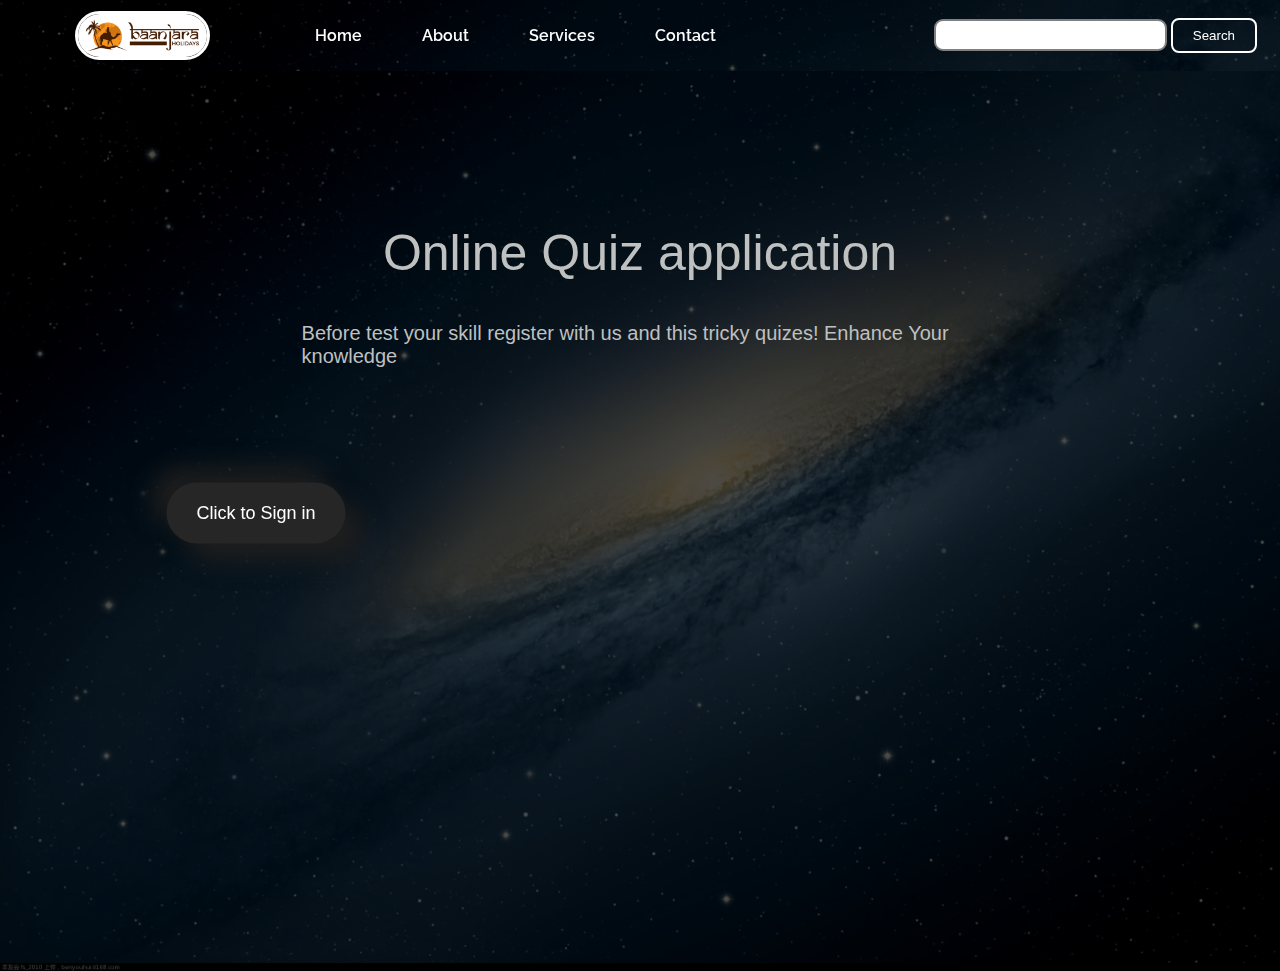
<file: index.html>
<!DOCTYPE html>
<html lang="en">

<head>
    <meta charset="UTF-8">
    <meta http-equiv="X-UA-Compatible" content="IE=edge">
    <meta name="viewport" content="width=device-width, initial-scale=1.0">
    <link rel="stylesheet" href="css/style_front.css">
    <link rel="stylesheet" href="css/popup.css">

    <title>Online Quiz System</title>
</head>

<body>
    <nav class="navbar background">
        <ul class="nav-list">
            <div class="logo"><img src="img/logo.png" alt="Durbin"></div>
            <li><a href="#home">Home</a></li>
            <li><a href="#about">About</a></li>
            <li><a href="#services">Services</a></li>
            <li><a href="#contact">Contact</a></li>

        </ul>
        <div class="rightNav">
            <input type="text" name="search" id="search">
            <button class="btn btn-sm">Search</button>
        </div>
        <!-- <div class="barger">
            <div class="line"></div>
            <div class="line"></div>
            <div class="line"></div>
        </div> -->

    </nav>

    <section class="background firstSection">
        <div class="box-main">
            <div class="firstHalf">
                <p class="text-big">Online Quiz application</p>
                <p class="text-small">Before test your skill register with us and this tricky quizes! Enhance Your
                    knowledge</p>
                <div class="buttions">
                    <!-- <button class="btn">Signup</button> -->
                    <div class="popup" id="popup-1">
                        <div class="content">
                         <div class="close-btn" onclick="togglePopup()">
                          ×</div>
                          
                     <h1>Sign in</h1> 
                       <div class="input-field"><input placeholder="Email" type="text" class="validate"></div>
                       <div class="input-field"><input placeholder="Password" type="password" class="validate"></div>
                         <button class="second-button"><a href="quiz.html" id="reg">Sign in</a></button>
                         <p>Don't have an account? <a href="register.html" id="reg">Register</a></p>
                           
                          
                        </div>
                       </div>
                       <button onclick="togglePopup()" class="first-button">Click to Sign in</button>
                </div>

            </div>
            <div class="secondHalf">

            </div>
        </div>

    </section>

    <script>
        function togglePopup() {
        document.getElementById("popup-1")
         .classList.toggle("active");
       }
       </script>

</body>

</html>
</file>
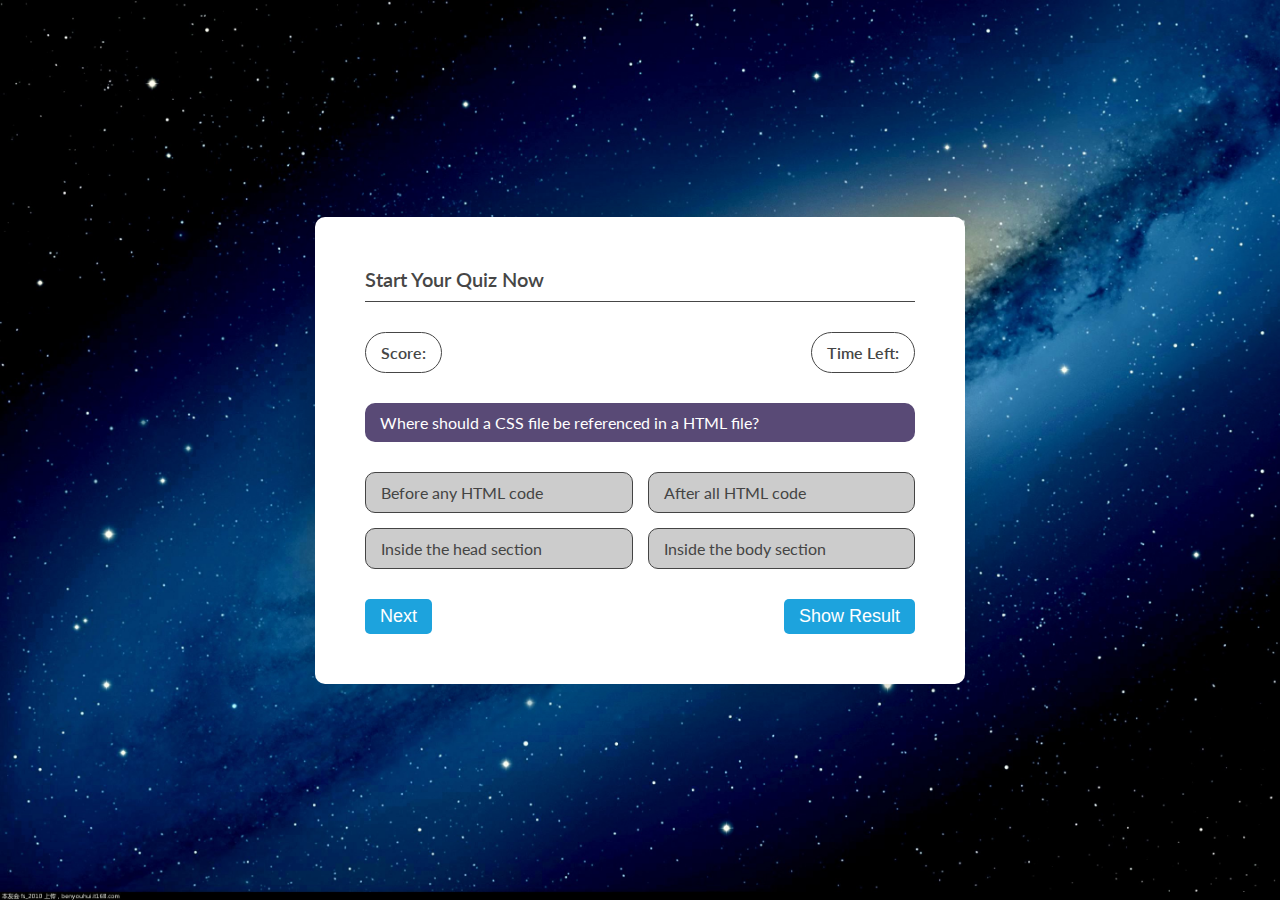
<file: questions.html>
<!DOCTYPE html>
<html lang="en">

<head>
    <meta charset="UTF-8">
    <meta http-equiv="X-UA-Compatible" content="IE=edge">
    <meta name="viewport" content="width=device-width, initial-scale=1.0">
    <title>Online Quiz </title>
    <link rel="stylesheet" href="css/style.css">
    
</head>

<body>
    <div class="box" id="questionScreen">
        <div class="title">
            Start Your Quiz Now
        </div>
        <div class="header">
            <div class="scoreBox">Score: <span> </span></div>
            <div class="timerBox">Time Left: <span> </span></div>

        </div>
        <div class="questionBox">
            What does HTML stand for?
        </div>
        <div class="optionBox">
            <span onclick="checkAnswer(this)" data-opt="1"></span>
            <span onclick="checkAnswer(this)" data-opt="2"></span>
            <span onclick="checkAnswer(this)" data-opt="3"></span>
            <span onclick="checkAnswer(this)" data-opt="4"></span>

        </div>
        <div class="footer">
            <button onclick="showNext()">Next</button>
            <button onclick="showResult(1)">Show Result</button>

        </div>

    </div>
    <div class="box" id="resultScreen" style="display: none;">
        <div class="title">
            Start Your Quiz Now
        </div>
        <div class="resultBox">
            <label>Questions : </label>
            <span id="totalQuestion">10</span>
            <label>Attempt : </label>
            <span id="attemptQuestion">0</span>
            <label>Correct : </label>
            <span id="correctAnswers">0</span>
            <label>Wrong : </label>
            <span id="wrongAnswers">0</span>
        </div>
        <div class="buttonBox">
            <a href="quiz.html">Start Again</a>
        </div>
    </div>
</body>
<script src="js/jquery-3.6.0.min.js"></script>
<script src="js/tilt.jquery.min.js"></script>
<script src="js/quiz.js"></script>
<script src="js/script.js"></script>

</html>
</file>
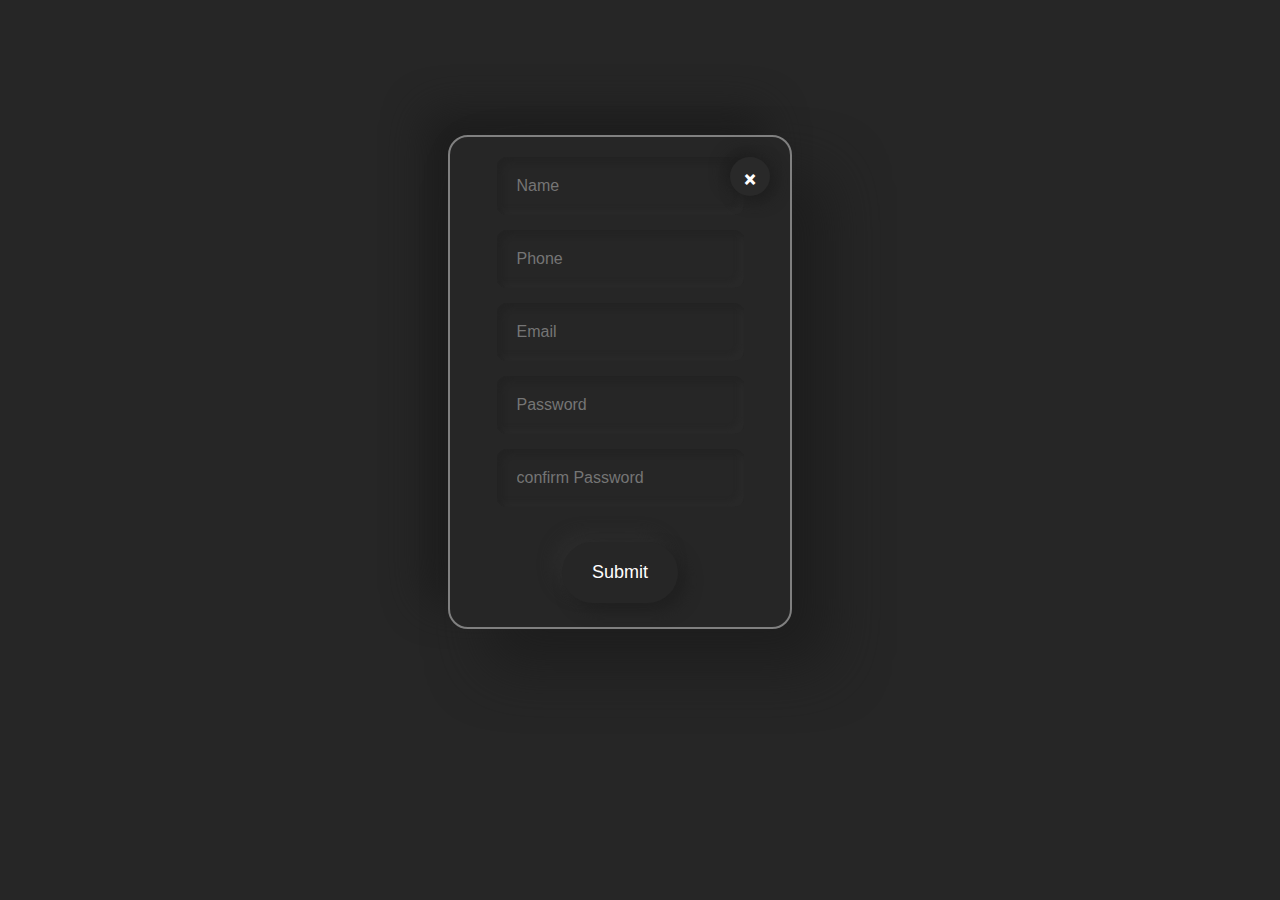
<file: register.html>
<!DOCTYPE html>
<html lang="en">

<head>
    <meta charset="UTF-8">
    <meta http-equiv="X-UA-Compatible" content="IE=edge">
    <meta name="viewport" content="width=device-width, initial-scale=1.0">
    <link rel="stylesheet" href="css/popup.css">
    <title>Register with us</title>
</head>

<body>
    <!-- <form>
        <span>Name:</span>
        <input type="text" placeholder="Enter Name">
    </form> -->
    <div class="popup" id="popup-1">
        <div class="content_reg">
            <div class="close-btn" onclick="togglePopup()">
                <a href="index.html" id="vanish">×</a></div>

            <div class="input-field"><input placeholder="Name" class="validate"></div>
            <div class="input-field"><input placeholder="Phone" class="validate"></div>
            <div class="input-field"><input placeholder="Email" class="validate"></div>
            <div class="input-field"><input placeholder="Password" class="validate"></div>
            <div class="input-field"><input placeholder="confirm Password" class="validate"></div>
            <button class="second-button">Submit</button>
        </div>
    </div>


    <script>
        function togglePopup() {
        document.getElementById("popup-1")
         .classList.toggle("active");
       }
       </script>
</body>

</html>
</file>
<file: css/style_front.css>
*{
    margin: 0;
    padding: 0;
}

.logo{
    width: 33%;
    display: flex;
    justify-content: center;
    align-items: center;
}
.logo img{
    width: 45%;
    border: 3px solid white;
    border-radius: 50px;
}
.navbar{
    display: flex;
    align-items: center;
    justify-content: center;
    position: sticky;
    top: 0;
    cursor: pointer;
}
.nav-list{
    width: 70%;
    display: flex;
    align-items: center;

}
.nav-list li{
   list-style: none; 
   padding: 26px 30px;
}
.nav-list li a{
    text-decoration: none;
    color: white;

}
.nav-list li a:hover{
    color: gray;

}
.rightNav{
    width: 30%;
    text-align: right;
    padding: 0 23px;
    

}
#search{
   /* margin-top: 15px; */
   font-size: 17px;
   border: 2px solid gray;
   border-radius: 9px;
   padding: 4px;

}
.background{
    background: rgba(0, 0, 0, 0.7) url('../img/bg_front.jpg');
    background-size: cover;
    background-blend-mode: darken;
}
.firstSection{
    height: 100vh;
}
.box-main{
    display: flex;
    justify-content: center;
    align-items: center;
    color:white;
    font-family: 'Segoe UI', Tahoma, Geneva, Verdana, sans-serif;
    max-width: 70%;
    margin: auto;
    height: 30%;
}
.firstHalf{
    width: 80%;
    padding-top: 20% ;
}
.text-big{
    font-size: 50px;
    text-align: center;
}
.text-small{
    font-size: 20px;
    width: 100%;
}
.btn{
    padding: 8px 20px;
    margin: 7px 0;
    border: 2px solid white;
    border-radius: 8px;
    background: none;
    color: white;
    cursor: pointer;
    
    
}
.btn:hover{
    opacity: 0.4;
    
}
/* .barger{
   position: absolute;
   cursor: pointer;
   right: 5%; 
   top: 15px;
}
.line{
    width: 33%;
    background-color: white;
    height: 4px;
    margin: 5px 3px;
} */
@media only screen and (max-width: 1140px){
    .nav-list{
        flex-direction: column;
    }
    .navbar{
        flex-direction: column;
    }
    .rightNav{
        text-align: center;
    }
    #search{
        width: 100%;
    }
}
</file>
<file: css/popup.css>
@import url('https://fonts.googleapis.com/css2?family=Raleway:wght@400&display=swap');

 body {
  background: #262626;
  font-family: raleway;
  color: white;
  margin: 0;
}

.popup .content {
 position: absolute;
 top: 50%;
 left: 50%;
 transform: translate(-50%,-150%) scale(0);
 width: 300px;
 height: 450px;
 z-index: 2;
 text-align: center;
 padding: 20px;
 border-radius: 20px;
 background: #262626;
 box-shadow:  38px 38px 56px #1e1e1e, 
             -25px -25px 38px #1e1e1e;
 z-index: 1;
}
.popup .content_reg{
 position: absolute;
 top: 15%;
 left: 35%;
 /* transform: translate(-10%,-40%) scale(0); */
  border: 2px solid grey;
  box-shadow:  38px 38px 56px #1e1e1e, 
             -25px -25px 38px #1e1e1e;
 border-radius: 20px;
 width: 300px;
 height: 450px;
 z-index: 2;
 padding: 20px;
 background: #262626;
 text-align: center;
 




 
}

.popup .close-btn {
 position: absolute;
 right: 20px;
 top: 20px;
 width: 30px;
 height: 30px;
 color: white;
 font-size: 30px;
 border-radius: 50%;
 padding: 2px 5px 7px 5px;
 background: #292929;
 box-shadow:  5px 5px 15px #1e1e1e, 
             -5px -5px 15px #1e1e1e;
  cursor: pointer;
 }
 #vanish{
   text-decoration: none;
 }
#reg{
  text-decoration: none;
}
#reg:hover{
  opacity: 0.3;
  text-decoration: none;
}
.popup.active .content {
transition: all 300ms ease-in-out;
transform: translate(-50%,-50%) scale(1);
}

h1 {
 text-align: center;
 font-size: 32px;
 font-weight: 600;
 padding-top: 20px;
 padding-bottom: 10px;
}

a {
 font-weight: 600;
 color: white;
}

.input-field .validate {
padding: 20px;
font-size: 16px;
border-radius: 10px;
border: none;
margin-bottom: 15px;
color: #bfc0c0;
background: #262626;
box-shadow: inset 5px 5px 5px #232323, 
            inset -5px -5px 5px #292929;
outline: none;
}

.first-button {
color: white;
font-size: 18px;
font-weight: 500;
padding: 20px 30px;
border-radius: 40px;
border: none;
position: absolute;
top: 57%;
left: 20%;
transform: translate(-50%, -50%);
background: #262626;
box-shadow:  18px 18px 25px #1e1e1e, 
             -15px -15px 25px #1e1e1e;
transition: box-shadow .35s ease !important;
outline: none;
cursor: pointer;
}

.first-button:active {  
background: linear-gradient(145deg, #222222, #292929);
box-shadow:  5px 5px 10px #262626, 
             -5px -5px 10px #262626;
border: none;
}

.second-button {
color: white;
font-size: 18px;
font-weight: 500;
margin-top: 20px;
padding: 20px 30px;
border-radius: 40px;
border: none;
background: #262626;
box-shadow:  8px 8px 15px #202020, 
             -8px -8px 15px #2c2c2c;
transition: box-shadow .35s ease !important;
outline: none;
}

.second-button:active{
background: linear-gradient(145deg,#222222, #292929);
box-shadow: 5px 5px 10px #262626, -5px -5px 10px #262626;
border: none;
outline: none;
}
p{
color: #bfc0c0;
padding: 20px;
}
</file>
<file: css/style.css>
@import url('https://fonts.googleapis.com/css2?family=Lato:wght@300;400;700&display=swap');

*{
    margin: 0;
    padding: 0;
    box-sizing: border-box;
}
body{
    font-family: 'Lato', sans-serif;
    background-image: url("../img/bg.jpg");
    background-size: cover;
    display: flex;
    justify-content: center;
    align-items: center;
    min-height: 100vh;
}
.container{
    width: 940px;
    background-color: #fff;
    box-shadow: 0 0 50px 0 rgba(0, 0, 0, 0.2);
    min-height: 350px;
    padding: 80px 90px;
    margin: 50px;
    border-radius: 16px;
    display: flex;

}
.leftSide,
.rightSide{
    width: 50%;
}
.leftSide img{
    height: 263px;
    width: 265px;
    margin-bottom: 50px;
}

.rightSide{
    margin-top: 45px;
    /* right: 20px; */
}

.rightSide h1 {
    color: #1da3dd;
    font-size: 32px;
   

}
.rightSide h2 {
    color: #444;
    margin: 20px auto 10px;
    font-size: 25px;
    
}
.rightSide ul {
    color: #444;
    /* margin: 20px auto 10px; */
    font-size: 18px;
    margin-top: 5px;
    font-weight: 600;
    list-style-type: circle;
    list-style-position: inside;
    
}
.rightSide ul li{
    margin-top: 5px;
}
.rightSide a {
    background-color: #1da3dd;
    border-radius: 100px;
    color: #fff;
    width: 100%;
    display: inline-block;
    text-align: center;
    justify-content: center;
    padding: 12px 0;
    margin-top: 25px;
    text-decoration: none;
    outline: none;
    box-shadow: 0 0 50px 0 rgba(0, 0, 0, 0.2);
    
    

}
.rightSide a:hover{
    opacity: 0.8;
}

/* -----------Questions css start--------------------------- */
.box{
    background-color: #fff;
    border-radius: 10px;
    box-shadow: 0  0 50px 0 rgba(0, 0, 0, 0.2);
    min-height: 350px;
    width: 650px;
    padding: 50px;
}
.title{
    border-bottom: 1px solid #464646;
    color: #464646;
    padding-bottom: 10px;
    margin-bottom: 30px;
    font-weight: 600;
    font-size: 20px;
    /* justify-content: center; */
    
}
.header{
    margin-bottom: 30px;
    display: flex;
    justify-content: space-between;

}
.scoreBox,
.timerBox{
    border: 1px solid #464646;
    border-radius: 100px;
    /* margin: 5px; */
    color: #464646;
    padding: 10px 15px;
    font-weight: 600;

}
.questionBox{
    background-color: #594a76;
    color: #fff;
    border-radius: 10px;
    padding: 10px 15px;

}
.optionBox {
    display: grid;
    grid-template-columns: 1fr 1fr;
    margin: 30px 0;
    grid-gap: 15px
}

.optionBox span{
    background-color: #ccc;
    border-radius: 10px;
    color: #444;
    border: 1px solid #444;
    padding: 10px 15px;
    cursor: pointer;
}
.footer{
    display: flex;
    justify-content: space-between;

}
.footer button{
    background-color: #1da3dd;
    border-radius: 5px;
    padding: 7px 15px;
    color: #fff;
    border: 0;
    outline: none;
    font-size: 18px;
}
.resultBox{
    margin-bottom: 30px;
    display: grid;
    grid-template-columns: 1fr 1fr;
    grid-row-gap: 15px;
    font-size: 20px;

}
.resultBox *:nth-child(odd){
    text-align: right;
}
.resultBox span{
    font-weight: 600;

}
.buttonBox{
    border-top: 1px solid #444;
    /* padding-top: 15px; */
    text-align: center;
}
.buttonBox a {
    background-color: #1da3dd;
    text-decoration: none;
    padding: 10px;
    border-radius: 50px;
    border: 0;
    color: #fff;
    outline: none;
    padding: 8px 15px;
    margin-top: 30px;
    display: inline-block;
}
.optionBox span.right{
    background-color: #00ab00;
    border-color: #00ab00;
    color: #fff;

}
.optionBox span.wrong{
    background-color: #f0420d;
    border-color: #f0420d;
    color: #fff;
}
/* -----------Questions css End--------------------------- */

/* ------------------media query start---------------------- */
@media screen and (max-width: 768px) {
    .leftSide{
        display: none;
    }
    .container,
    .box{
        width: 425px;
    }
    .rightSide{
        width: 100%;
    }
    .optionBox{
        grid-template-columns: 1fr 1fr;
    }
}
/* ------------------media query End---------------------- */
</file>
